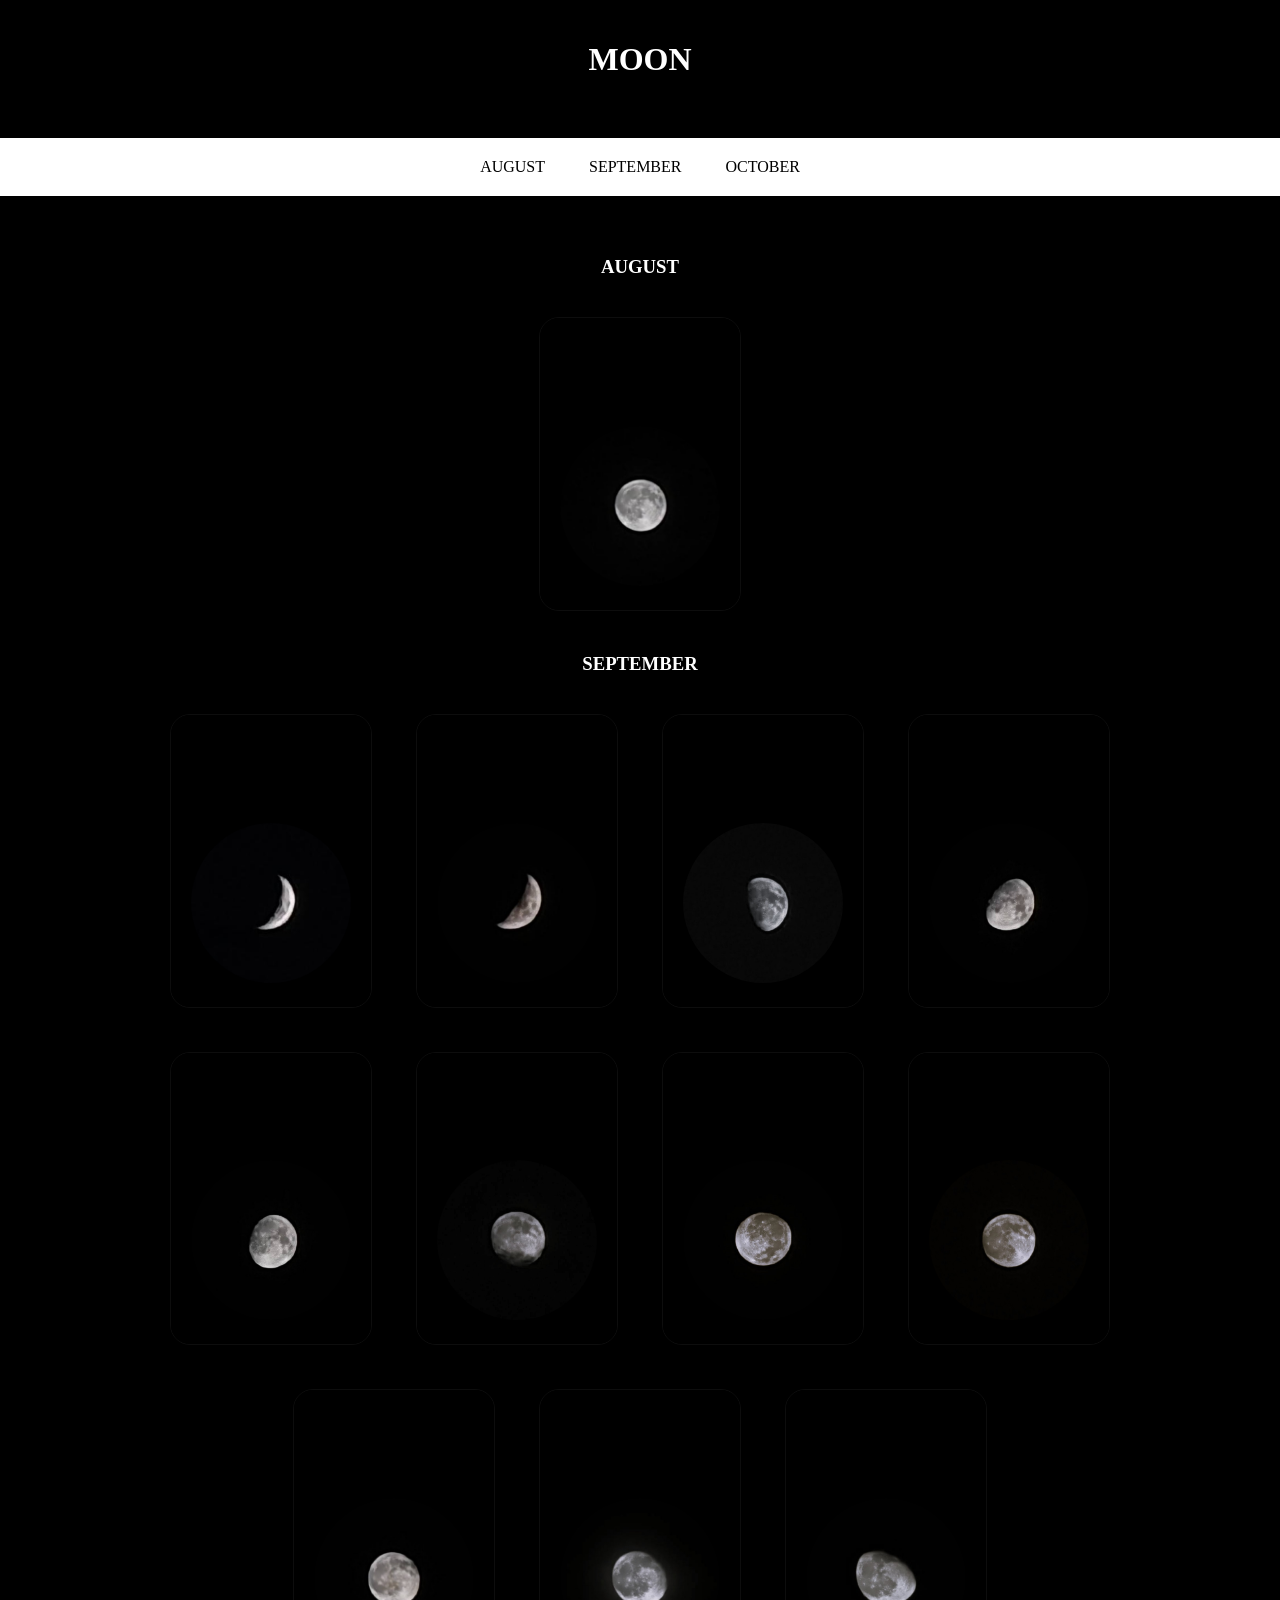
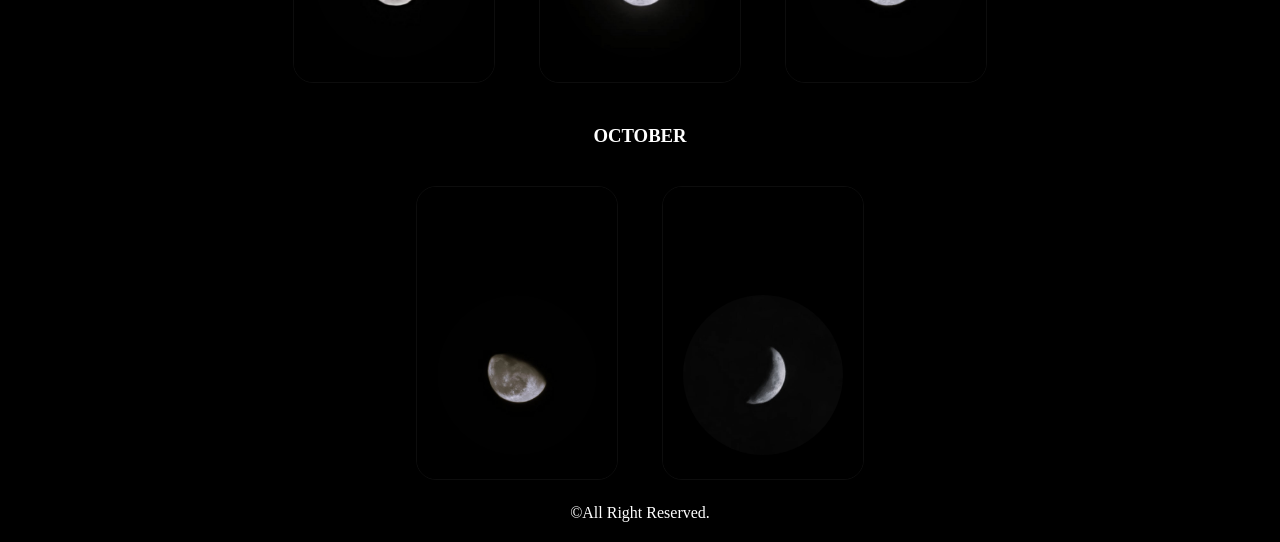
<file: index.html>
<!doctype html>
<html>

<head>
    <!--設定頁面基本資訊+外部連結-->
<meta charset="utf-8">
<title>MOON</title>
<link href="css/ex1.css" rel="stylesheet" type="text/css">
</head>

<body>
    <!--瀏覽器看得見的內容-->
<header>
    <h1>MOON</h1>
</header>

<nav>
    <a href="#august">AUGUST</a>
    <a href="#september">SEPTEMBER</a>
    <a href="#october">OCTOBER</a>
 </nav>
    
<section>

    <section id="august">
    <h1>AUGUST</h1>
    </section>

    <article>
        <a href="javascript:void(0);">
        <h2>08/28</h2>
        <h3>22:00</h3>
        <img src="images/57963_0.jpg" alt="月亮" width="300">
        </a>
    </article>
    

    <section id="september">
     <h1>SEPTEMBER</h1>
     </section>

    <article>
        <a href="javascript:void(0);">
        <h2>09/16</h2>
        <h3>18:00</h3>
        <img src="images/57961_0.jpg" alt="月亮" width="300">
        </a>
    </article>

    <article>
        <a href="javascript:void(0);">
        <h2>09/17</h2>
        <h3>19:00</h3>
        <img src="images/57960_0.jpg" alt="月亮" width="300">
        </a>
    </article>

    <article>
        <a href="javascript:void(0);">
        <h2>09/21</h2>
        <h3>18:00</h3>
        <img src="images/57959_0.jpg" alt="月亮" width="300">
        </a>
    </article>

    <article>
        <a href="javascript:void(0);">
        <h2>09/22</h2>
        <h3>21:00</h3>
        <img src="images/57958_0.jpg" alt="月亮" width="300">
        </a>
    </article>

    <article>
        <a href="javascript:void(0);">
        <h2>09/23</h2>
        <h3>21:00</h3>
        <img src="images/57957_0.jpg" alt="月亮" width="300">
        </a>
    </article>

    <article>
        <a href="javascript:void(0);">
        <h2>09/24</h2>
        <h3>18:00</h3>
        <img src="images/57956_0.jpg" alt="月亮" width="300">
        </a>
    </article>

    <article>
        <a href="javascript:void(0);">
        <h2>09/25</h2>
        <h3>02:00</h3>
        <img src="images/57955_0.jpg" alt="月亮" width="300">
        </a>
    </article>

    <article>
        <a href="javascript:void(0);">
        <h2>09/25</h2>
        <h3>18:00</h3>
        <img src="images/57954_0.jpg" alt="月亮" width="300">
        </a>
    </article>

    <article>
        <a href="javascript:void(0);">
        <h2>09/28</h2>
        <h3>22:00</h3>
        <img src="images/57953_0.jpg" alt="月亮" width="300">
        </a>
    </article>

    <article>
        <a href="javascript:void(0);">
        <h2>09/29</h2>
        <h3>20:00</h3>
        <img src="images/57952_0.jpg" alt="月亮" width="300">
        </a>
    </article>

    <article>
        <a href="javascript:void(0);">
        <h2>09/30</h2>
        <h3>20:00</h3>
        <img src="images/57951_0.jpg" alt="月亮" width="300">
        </a>
    </article>

    <section id="october">
    <h1>OCTOBER</h1>
    </section>

    <article>
        <a href="javascript:void(0);">
        <h2>10/01</h2>
        <h3>22:00</h3>
        <img src="images/57950_0.jpg" alt="月亮" width="300">
        </a>
    </article>

    <article>
        <a href="javascript:void(0);">
        <h2>10/16</h2>
        <h3>18:00</h3>
        <img src="images/58405.jpg" alt="月亮" width="300">
        </a>
    </article>

  


</section  >

<footer>
  <a href="javascript:void(0);" onclick="window.scrollTo({top: 0, behavior: 'smooth'});">
    &copy;All Right Reserved.
  </a>
</footer>
</file>
<file: css/ex1.css>
body{
	text-align: center; /* 文字置中 */
    background: #000000;
    color:rgb(255, 255, 255); /*文字顏色*/
	padding: 20px 0;
	margin: 0px;

}
/*nav*/
nav{ 
	background: rgb(255, 255, 255);
    padding: 0px;
	margin: 60px 0;
}

nav a{
	background: rgb(255, 255, 255);
    padding: 20px;
    display: inline-block;

    color:#000000;
    text-decoration: none;
}
nav a:hover{
	background:#000000;
	color:rgb(255, 255, 255);
}

/*section*/
section{
	width: 80%; /*視窗的80%*/
	margin: auto; /*物件置中*/
	
}


/* article */
article{
	display: inline-block;
	border:solid 1px rgba(65, 65, 65, 0.2);
	border-radius: 20px;
	overflow: hidden;
    width: 200px;
	margin: 20px;
}
article img{
	width: 80%;
	border-radius: 50%;
}

/* 1. 一般狀態：預設黑底黑字（字隱藏） */
article a {
    display: inline-block;
    color: rgb(0, 0, 0);
    background: #000000;
    text-decoration: none;
    padding-bottom: 20px;
    outline: none; /* 去除點擊時瀏覽器預設的外框線 */
    transition: color 0.3s ease; /* 讓 hover 顯現白字時有滑順過渡 */
}

/* 2. 懸停狀態：滑鼠碰過去浮現白字，背景維持黑色 */
article a:hover {
    color: #ffffff;
    background: #000000;
}

/* 3. 點擊狀態（利用 focus 觸發動畫）：停留白色 2 秒後淡回原本的樣子 */
article a:focus {
    animation: stayWhite 2.5s forwards;
}

/* 4. 動畫定義：前 2 秒維持白底黑字，最後 0.5 秒淡出 */
@keyframes stayWhite {
    0% {
        background-color: #ffffff;
        color: #000000;
    }
    80% {
        /* 前 80% 時間（即 2.5s * 0.8 = 2 秒）持續維持全白卡片與黑字 */
        background-color: #ffffff;
        color: #000000;
    }
    100% {
        /* 2 秒過後，回到黑底 */
        background-color: #000000;
        color: #ffffff;
    }
}

/* 讓點擊跳轉時平滑滾動 */
html {
    scroll-behavior: smooth;
}

/* 設定 footer 裡面的超連結樣式 */
footer a {
    color: #ffffff;         /* 白色文字 */
    text-decoration: none;  /* 去掉底線 */
    cursor: pointer;        /* 滑鼠移過去顯示手指游標 */
}

/* 滑鼠碰過去時微調透明度（選用） */
footer a:hover {
    opacity: 0.8;
}
</file>
